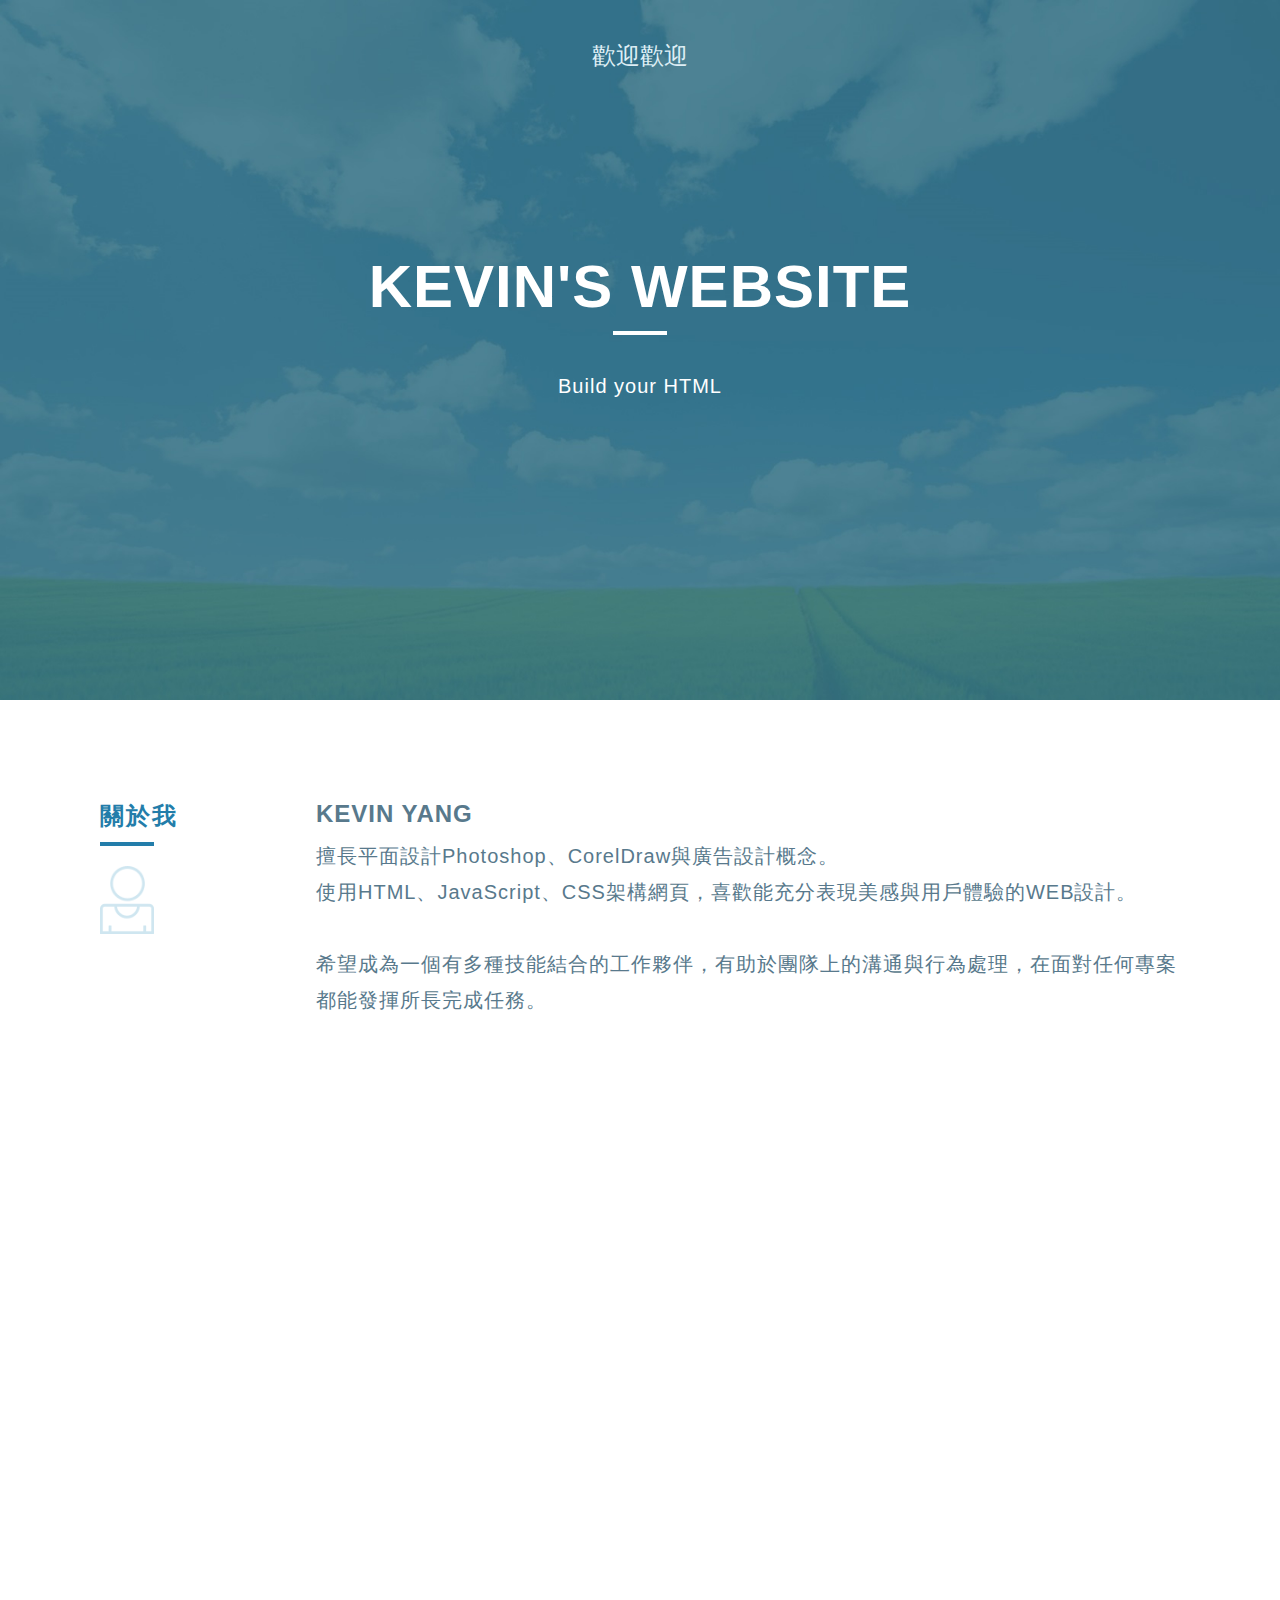
<file: index.html>
﻿<!DOCTYPE html>
<html>
	<head>
		<title>KEVIN'S WEBSITE</title>
		<meta name="viewport" content="width=device-width, initial-scale=1">
		<link rel="stylesheet" type="text/css" href="./normalize.css">
		<link rel="stylesheet" type="text/css" href="./mycss.css">
		<link rel="stylesheet" type="text/css" href="./animate.css">
        <link rel="shortcut icon" type="image/png" href="./images/icon.png"/>
	</head>

	<body>

		<div class="section-main">
			<div class="top">
				<h2>歡迎歡迎</h2>
			</div>
			<div class="nav wow fadeInUp">
				<h1>KEVIN'S WEBSITE</h1>
				<p>Build your HTML</p>
			</div>
		</div><!--landing page-->

		<div class="section-white">
			<div>
				<div class="title wow fadeInUp">
					<h2>關於我</h2>
					<img src="./images/about-icon.png">
				</div>

				<div class="content wow fadeInUp">
					<div class="profile">
						<h2>KEVIN YANG</h2>
						<p>擅長平面設計Photoshop、CorelDraw與廣告設計概念。</br>使用HTML、JavaScript、CSS架構網頁，喜歡能充分表現美感與用戶體驗的WEB設計。</br></br>希望成為一個有多種技能結合的工作夥伴，有助於團隊上的溝通與行為處理，在面對任何專案都能發揮所長完成任務。</p>
					</div>
				</div>
			</div>
		</div><!--關於我-->
		
		<div class="section-blue wow fadeInUp">
			<div>
				<div class="title wow fadeInUp">
					<h2>學經歷</h2>
					<img src="./images/exp-icon.png">
				</div>

				<div class="content wow fadeInUp">
					<div class="box">
						<h2>奇境坊</h2>
						<p>09 2016 - 12 2016</p>
						<h3>遊戲美術設計</h3>
					</div>
					<div class="box">
						<h2>廣告企業社</h2>
						<p>09 2014 - 07 2016</p>
						<h3>美工設計</h3>
					</div>
					<div class="box">
						<h2>中華大學</h2>
						<p>-</p>
						<h3>電機工程學系</h3>
					</div>
					<div class="box">
						<h2>國立竹東高中</h2>
						<p>-</p>
						<h3>普通科</h3>
					</div>
				</div>
			</div>
		</div><!--經歷-->

		<div class="section-white">
			<div>
				<div class="title wow fadeInUp">
					<h2>技能樹</h2>
					<img src="./images/skill-icon.png">
				</div>

				<div class="content wow fadeInUp">
					<div >
						<div class="skill-col">
							<h2>HTML+CSS+JAVASCRIPT</h2>
							<div class="processbar">
								<div class="barn" style="width:100%;"></div>
							</div>
						</div>
						<div class="skill-col">
							<h2>PHOTOSHOP</h2>
							<div class="processbar">
								<div class="barn" style="width:100%;"></div>
							</div>
						</div>
						<div class="skill-col">
							<h2>CORELDRAW</h2>
							<div class="processbar">
								<div class="barn" style="width:100%;"></div>
							</div>
						</div>
					</div>
				</div>
			</div>
		</div><!--技能樹-->
		
		<div class="section-blue wow fadeInUp">
			<div>
				<div class="nav wow fadeInUp">
					<h1>PORTFOLIO</h1>
				</div>
			</div>
		</div><!--作品集title-->

		<div class="section-white">
			<div>
				<div class="title wow fadeInUp">
					<h2>大型平面設計</h2>
					<img src="./images/adv-icon.png">
				</div>

				<div class="content wow fadeInUp">
					<div >
						<div class="profolio-col">
							<a class="fancybox-thumbs" data-fancybox-group="thumb" href="./protfolio/ad001.jpg"><img src="./pic/ad001.jpg"></a>
						</div>

						<div class="profolio-col">
							<a class="fancybox-thumbs" data-fancybox-group="thumb"  href="./protfolio/ad002.jpg"><img src="./pic/ad002.jpg"></a>
						</div>

						<div class="profolio-col">
							<a class="fancybox-thumbs" data-fancybox-group="thumb"  href="./protfolio/ad003.jpg"><img src="./pic/ad003.jpg"></a>
						</div>

						<div class="profolio-col">
							<a class="fancybox-thumbs" data-fancybox-group="thumb"  href="./protfolio/ad004.jpg"><img src="./pic/ad004.jpg"></a>
						</div>

						<div class="profolio-col">
							<a class="fancybox-thumbs" data-fancybox-group="thumb"  href="./protfolio/ad005.jpg"><img src="./pic/ad005.jpg"></a>
						</div>
						
						<div class="profolio-col">
							<a class="fancybox-thumbs" data-fancybox-group="thumb"  href="./protfolio/ad006.jpg"><img src="./pic/ad006.jpg"></a>
						</div>

						<div class="profolio-col">
							<a class="fancybox-thumbs" data-fancybox-group="thumb"  href="./protfolio/ad007.jpg"><img src="./pic/ad007.jpg"></a>
						</div>

					</div>
				</div>
			</div>
		</div><!--作品集1-->

		<div class="section-white">
			<div>
				<div class="title wow fadeInUp">
					<h2>2D美術</h2>
					<img src="./images/2d-icon.png">
				</div>

				<div class="content wow fadeInUp">
					<div >

						<div class="profolio-col">
							<a class="fancybox-thumbs" data-fancybox-group="thumb"  href="./protfolio/2d002.jpg"><img src="./pic/2d002.jpg"></a>
						</div>

						<div class="profolio-col">
							<a class="fancybox-thumbs" data-fancybox-group="thumb"  href="./protfolio/2d003.jpg"><img src="./pic/2d003.jpg"></a>
						</div>

						<div class="profolio-col">
							<a class="fancybox-thumbs" data-fancybox-group="thumb"  href="./protfolio/2d004.jpg"><img src="./pic/2d004.jpg"></a>
						</div>

						<div class="profolio-col">
							<a class="fancybox-thumbs" data-fancybox-group="thumb"  href="./protfolio/2d005.jpg"><img src="./pic/2d005.jpg"></a>
						</div>
						
						<div class="profolio-col">
							<a class="fancybox-thumbs" data-fancybox-group="thumb"  href="./protfolio/2d006.jpg"><img src="./pic/2d006.jpg"></a>
						</div>

						<div class="profolio-col">
							<a class="fancybox-thumbs" data-fancybox-group="thumb"  href="./protfolio/2d007.jpg"><img src="./pic/2d007.jpg"></a>
						</div>

						<div class="profolio-col">
							<a class="fancybox-thumbs" data-fancybox-group="thumb"  href="./protfolio/2d008.jpg"><img src="./pic/2d008.jpg"></a>
						</div>

						<div class="profolio-col">
							<a class="fancybox-thumbs" data-fancybox-group="thumb"  href="./protfolio/2d009.jpg"><img src="./pic/2d009.jpg"></a>
						</div>

						<div class="profolio-col">
							<a class="fancybox-thumbs" data-fancybox-group="thumb"  href="./protfolio/2d010.jpg"><img src="./pic/2d010.jpg"></a>
						</div>

					</div>
				</div>
			</div>
		</div><!--作品集2-->

		<div class="section-white">
			<div>
				<div class="title wow fadeInUp">
					<h2>WEB/UI/ICON</h2>
					<img src="./images/wui-icon.png">
				</div>

				<div class="content wow fadeInUp">
					<div >

						<div class="profolio-col">
							<a class="fancybox-thumbs" data-fancybox-group="thumb"  href="./protfolio/wui001.jpg"><img src="./pic/wui001.jpg"></a>
						</div>

						<div class="profolio-col">
							<a class="fancybox-thumbs" data-fancybox-group="thumb"  href="./protfolio/wui002.jpg"><img src="./pic/wui002.jpg"></a>
						</div>

						<div class="profolio-col">
							<a class="fancybox-thumbs" data-fancybox-group="thumb"  href="./protfolio/wui003.png"><img src="./pic/wui003.png"></a>
						</div>

					</div>
				</div>
			</div>
		</div><!--作品集3-->

		<div class="section-blue wow fadeInUp">
			<div>
				<div class="title wow fadeInUp">
					<h2>連絡我</h2>
					<img src="./images/contect-icon.png">
				</div>

				<div class="content wow fadeInUp">
					<div class="contect">
						<p>2016</p>
						<h2>poiupoiuer@gmail.com</h2>
					</div>
				</div>

			</div>
		</div><!--技能樹-->


	<!-- Add jQuery library -->
	<script type="text/javascript" src="./lib/jquery-1.10.1.min.js"></script>
	<!-- Add mousewheel plugin (this is optional) -->
	<script type="text/javascript" src="./lib/jquery.mousewheel-3.0.6.pack.js"></script>
	<!-- Add fancyBox main JS and CSS files -->
	<script type="text/javascript" src="./source/jquery.fancybox.js?v=2.1.5"></script>
	<link rel="stylesheet" type="text/css" href="./source/jquery.fancybox.css?v=2.1.5" media="screen" />
	<!-- Add Thumbnail helper (this is optional) -->
	<link rel="stylesheet" type="text/css" href="./source/helpers/jquery.fancybox-thumbs.css?v=1.0.7" />
	<script type="text/javascript" src="./source/helpers/jquery.fancybox-thumbs.js?v=1.0.7"></script>
	<!-- WOW.js -->
	<script type="text/javascript" src="./wow.min.js"></script>

	<script type="text/javascript">
		$(document).ready(function() {
			/*
			 *  Simple image gallery. Uses default settings
			 */

			$('.fancybox').fancybox();

			/*
			 *  Different effects
			 */

			// Change title type, overlay closing speed
			$(".fancybox-effects-a").fancybox({
				helpers: {
					title : {
						type : 'outside'
					},
					overlay : {
						speedOut : 0
					}
				}
			});

			// Disable opening and closing animations, change title type
			$(".fancybox-effects-b").fancybox({
				openEffect  : 'none',
				closeEffect	: 'none',

				helpers : {
					title : {
						type : 'over'
					}
				}
			});

			// Set custom style, close if clicked, change title type and overlay color
			$(".fancybox-effects-c").fancybox({
				wrapCSS    : 'fancybox-custom',
				closeClick : true,

				openEffect : 'none',

				helpers : {
					title : {
						type : 'inside'
					},
					overlay : {
						css : {
							'background' : 'rgba(238,238,238,0.85)'
						}
					}
				}
			});


			/*
			 *  Thumbnail helper. Disable animations, hide close button, arrows and slide to next gallery item if clicked
			 */

			$('.fancybox-thumbs').fancybox({
				prevEffect : 'none',
				nextEffect : 'none',

				closeBtn  : false,
				arrows    : false,
				nextClick : true,

				helpers : {
					thumbs : {
						width  : 50,
						height : 50
					}
				}
			});



		});
	</script>

	<script>
		 new WOW().init();
	</script>

	</body>
</html>
</file>
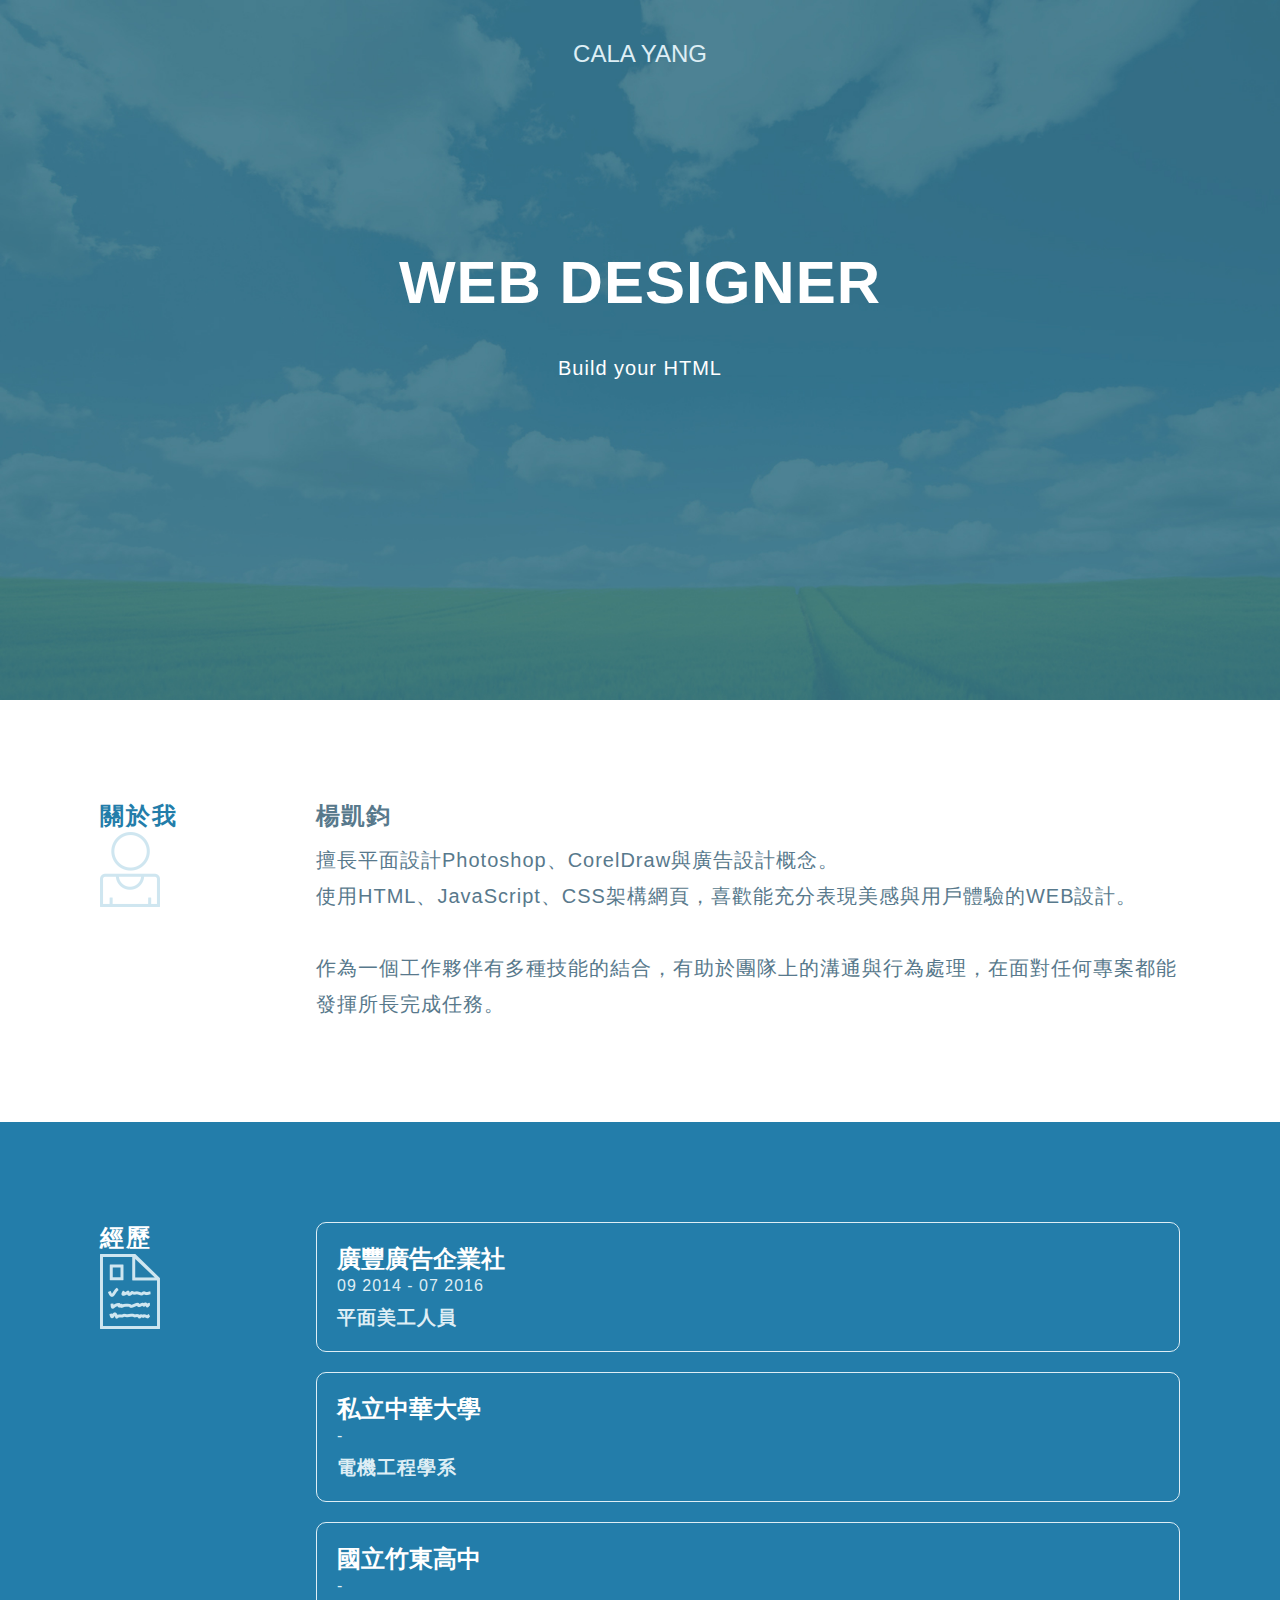
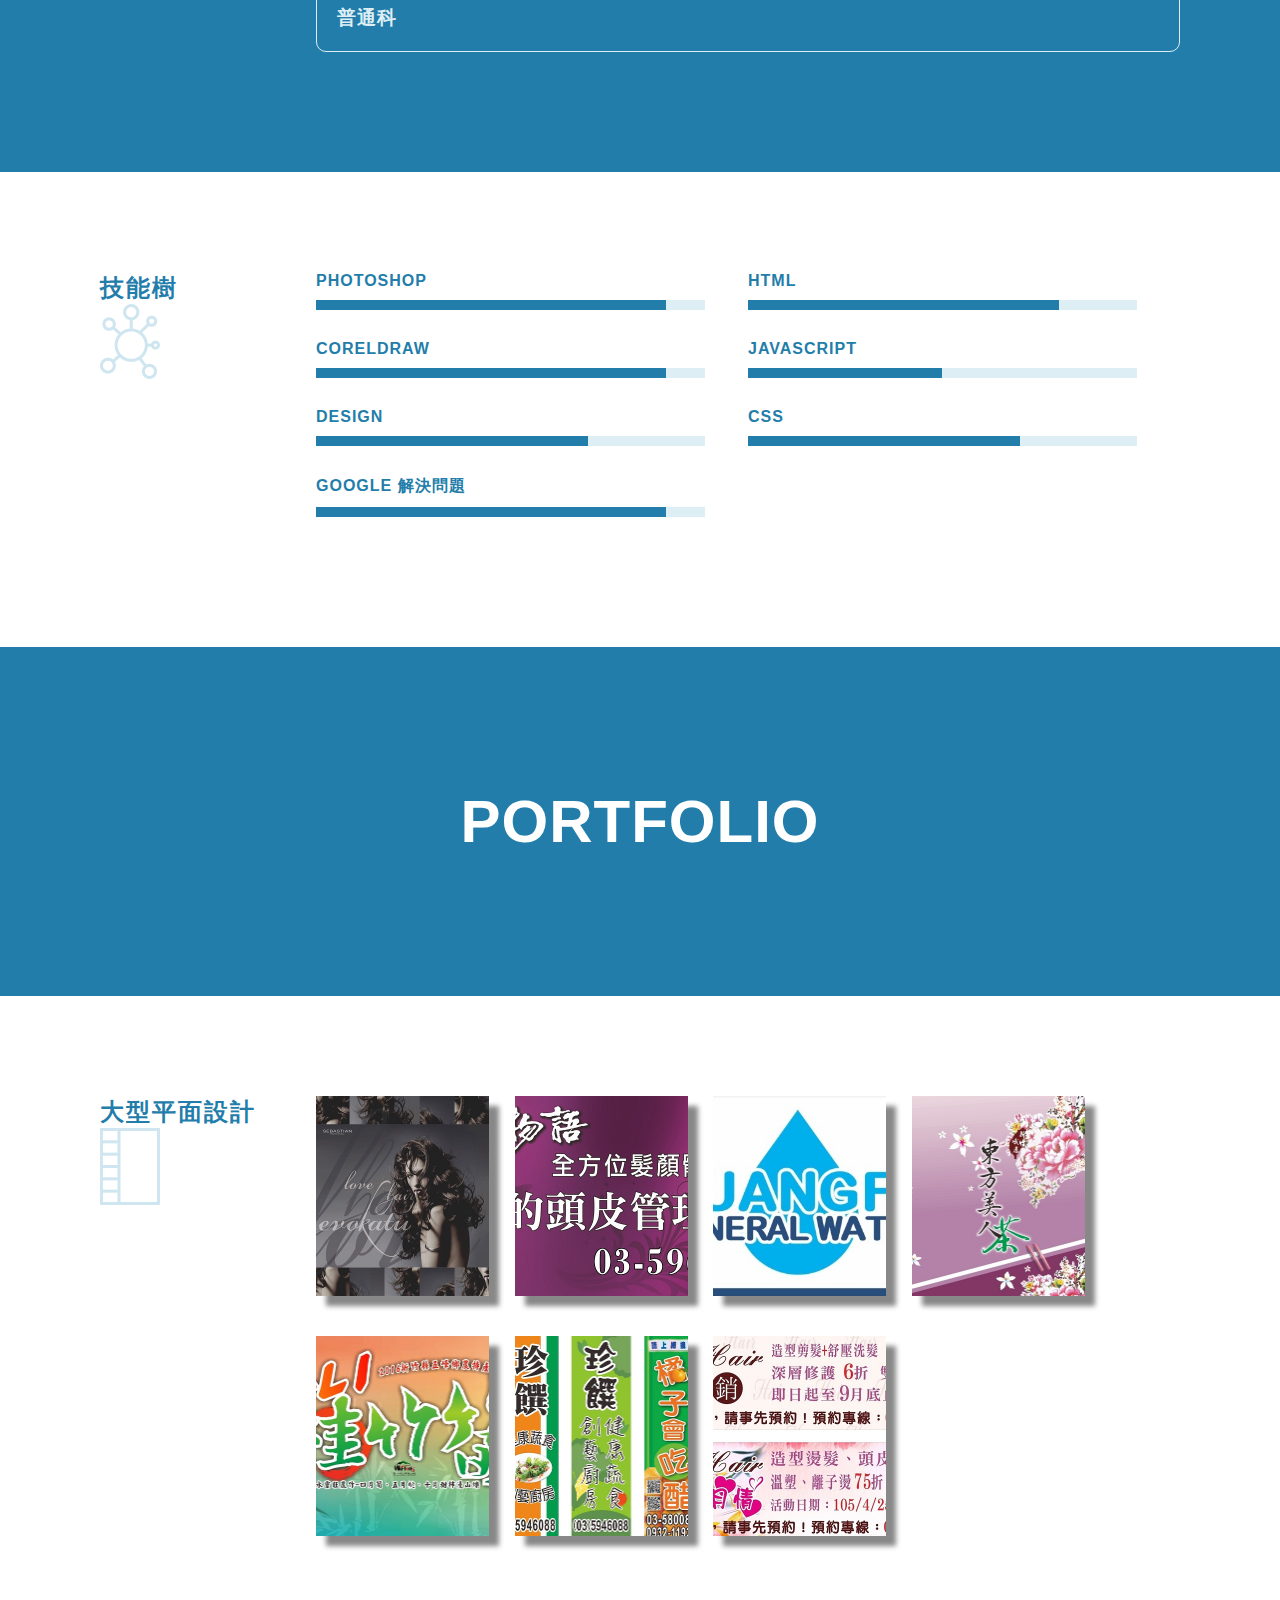
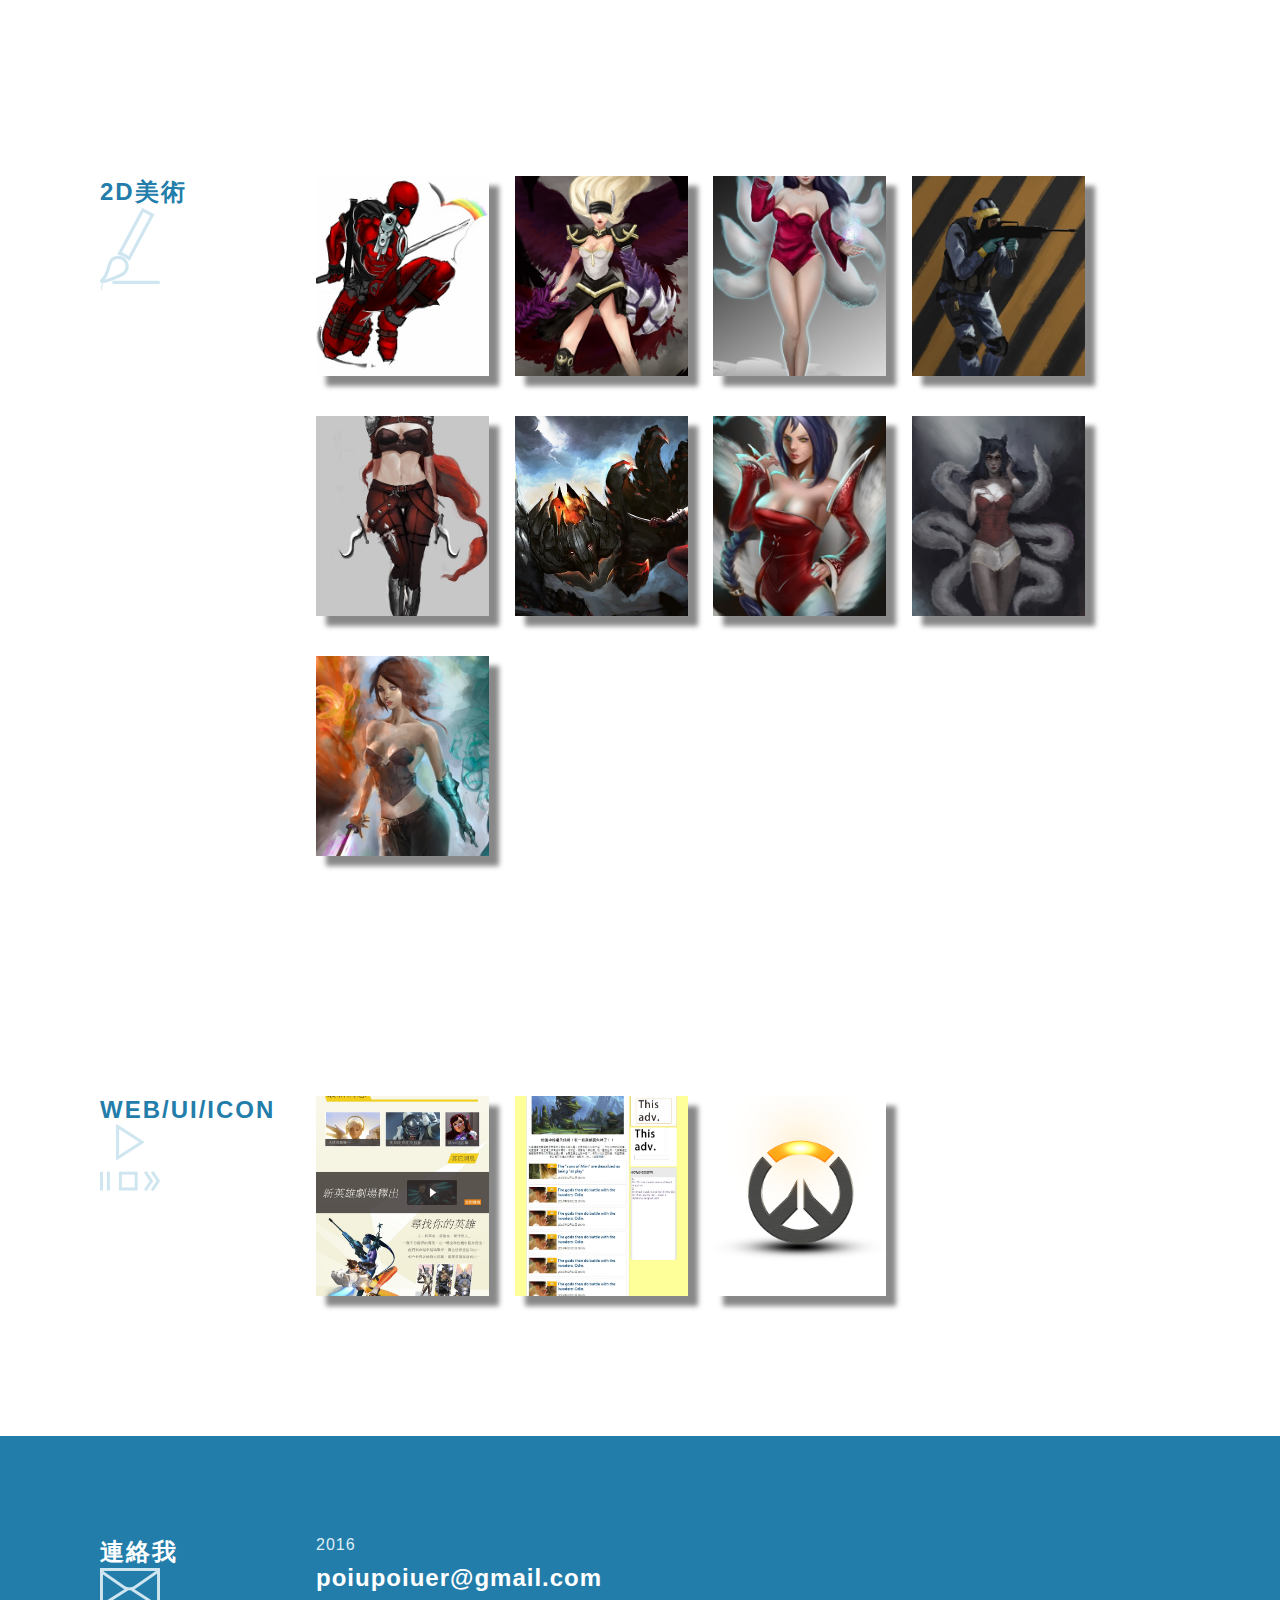
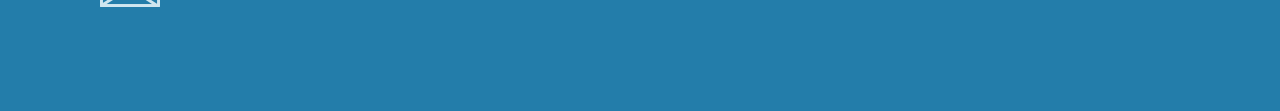
<file: mywebpage/index.html>
﻿<!DOCTYPE html>
<html>
	<head>
		<title>Resume</title>
		<link rel="stylesheet" type="text/css" href="mycss.css">
		<link rel="stylesheet" type="text/css" href="normalize.css">
	</head>

	<body>

		<div class="section-main">
			<div class="top">
				<h2>CALA YANG</h2>
			</div>
			<div class="nav">
				<h1>WEB DESIGNER</h1>
				<p>Build your HTML</p>
			</div>
		</div><!--landing page-->

		<div class="section-white">
			<div>
				<div class="title">
					<h2>關於我</h2>
					<img src="./images/about-icon.png">
				</div>

				<div class="content">
					<div class="profile">
						<h2>楊凱鈞</h2>
						<p>擅長平面設計Photoshop、CorelDraw與廣告設計概念。</br>使用HTML、JavaScript、CSS架構網頁，喜歡能充分表現美感與用戶體驗的WEB設計。</br></br>作為一個工作夥伴有多種技能的結合，有助於團隊上的溝通與行為處理，在面對任何專案都能發揮所長完成任務。</p>
					</div>
				</div>
			</div>
		</div><!--關於我-->
		
		<div class="section-blue">
			<div>
				<div class="title">
					<h2>經歷</h2>
					<img src="./images/exp-icon.png">
				</div>

				<div class="content">
					<div class="box">
						<h2>廣豐廣告企業社</h2>
						<p>09 2014 - 07 2016</p>
						<h3>平面美工人員</h3>
					</div>
					<div class="box">
						<h2>私立中華大學</h2>
						<p>-</p>
						<h3>電機工程學系</h3>
					</div>
					<div class="box">
						<h2>國立竹東高中</h2>
						<p>-</p>
						<h3>普通科</h3>
					</div>
				</div>
			</div>
		</div><!--經歷-->

		<div class="section-white">
			<div>
				<div class="title">
					<h2>技能樹</h2>
					<img src="./images/skill-icon.png">
				</div>

				<div class="content">
					<div >
						<div class="skill-col">
							<h2>PHOTOSHOP</h2>
							<div class="processbar">
								<div class="barn" style="width:90%;"></div>
							</div>
						</div>
						<div class="skill-col">
							<h2>HTML</h2>
							<div class="processbar">
								<div class="barn" style="width:80%;"></div>
							</div>
						</div>
						<div class="skill-col">
							<h2>CORELDRAW</h2>
							<div class="processbar">
								<div class="barn" style="width:90%;"></div>
							</div>
						</div>
						<div class="skill-col">
							<h2>JAVASCRIPT</h2>
							<div class="processbar">
								<div class="barn" style="width:50%;"></div>
							</div>
						</div>
						<div class="skill-col">
							<h2>DESIGN</h2>
							<div class="processbar">
								<div class="barn" style="width:70%;"></div>
							</div>
						</div>
						<div class="skill-col">
							<h2>CSS</h2>
							<div class="processbar">
								<div class="barn" style="width:70%;"></div>
							</div>
						</div>
						<div class="skill-col">
							<h2>GOOGLE 解決問題</h2>
							<div class="processbar">
								<div class="barn" style="width:90%;"></div>
							</div>
						</div>
					</div>
				</div>
			</div>
		</div><!--技能樹-->
		
		<div class="section-blue">
			<div>
				<div class="nav">
					<h1>PORTFOLIO</h1>
				</div>
			</div>
		</div><!--作品集title-->

		<div class="section-white">
			<div>
				<div class="title">
					<h2>大型平面設計</h2>
					<img src="./images/adv-icon.png">
				</div>

				<div class="content">
					<div >
						<div class="profolio-col">
							<a class="fancybox-thumbs" data-fancybox-group="thumb" href="./protfolio/ad001.jpg"><img src="./pic/ad001.jpg"></a>
						</div>

						<div class="profolio-col">
							<a class="fancybox-thumbs" data-fancybox-group="thumb"  href="./protfolio/ad002.jpg"><img src="./pic/ad002.jpg"></a>
						</div>

						<div class="profolio-col">
							<a class="fancybox-thumbs" data-fancybox-group="thumb"  href="./protfolio/ad003.jpg"><img src="./pic/ad003.jpg"></a>
						</div>

						<div class="profolio-col">
							<a class="fancybox-thumbs" data-fancybox-group="thumb"  href="./protfolio/ad004.jpg"><img src="./pic/ad004.jpg"></a>
						</div>

						<div class="profolio-col">
							<a class="fancybox-thumbs" data-fancybox-group="thumb"  href="./protfolio/ad005.jpg"><img src="./pic/ad005.jpg"></a>
						</div>
						
						<div class="profolio-col">
							<a class="fancybox-thumbs" data-fancybox-group="thumb"  href="./protfolio/ad006.jpg"><img src="./pic/ad006.jpg"></a>
						</div>

						<div class="profolio-col">
							<a class="fancybox-thumbs" data-fancybox-group="thumb"  href="./protfolio/ad007.jpg"><img src="./pic/ad007.jpg"></a>
						</div>

					</div>
				</div>
			</div>
		</div><!--作品集1-->

		<div class="section-white">
			<div>
				<div class="title">
					<h2>2D美術</h2>
					<img src="./images/2d-icon.png">
				</div>

				<div class="content">
					<div >

						<div class="profolio-col">
							<a class="fancybox-thumbs" data-fancybox-group="thumb"  href="./protfolio/2d002.jpg"><img src="./pic/2d002.jpg"></a>
						</div>

						<div class="profolio-col">
							<a class="fancybox-thumbs" data-fancybox-group="thumb"  href="./protfolio/2d003.jpg"><img src="./pic/2d003.jpg"></a>
						</div>

						<div class="profolio-col">
							<a class="fancybox-thumbs" data-fancybox-group="thumb"  href="./protfolio/2d004.jpg"><img src="./pic/2d004.jpg"></a>
						</div>

						<div class="profolio-col">
							<a class="fancybox-thumbs" data-fancybox-group="thumb"  href="./protfolio/2d005.jpg"><img src="./pic/2d005.jpg"></a>
						</div>
						
						<div class="profolio-col">
							<a class="fancybox-thumbs" data-fancybox-group="thumb"  href="./protfolio/2d006.jpg"><img src="./pic/2d006.jpg"></a>
						</div>

						<div class="profolio-col">
							<a class="fancybox-thumbs" data-fancybox-group="thumb"  href="./protfolio/2d007.jpg"><img src="./pic/2d007.jpg"></a>
						</div>

						<div class="profolio-col">
							<a class="fancybox-thumbs" data-fancybox-group="thumb"  href="./protfolio/2d008.jpg"><img src="./pic/2d008.jpg"></a>
						</div>

						<div class="profolio-col">
							<a class="fancybox-thumbs" data-fancybox-group="thumb"  href="./protfolio/2d009.jpg"><img src="./pic/2d009.jpg"></a>
						</div>

						<div class="profolio-col">
							<a class="fancybox-thumbs" data-fancybox-group="thumb"  href="./protfolio/2d010.jpg"><img src="./pic/2d010.jpg"></a>
						</div>

					</div>
				</div>
			</div>
		</div><!--作品集2-->

		<div class="section-white">
			<div>
				<div class="title">
					<h2>WEB/UI/ICON</h2>
					<img src="./images/wui-icon.png">
				</div>

				<div class="content">
					<div >

						<div class="profolio-col">
							<a class="fancybox-thumbs" data-fancybox-group="thumb"  href="./protfolio/wui001.jpg"><img src="./pic/wui001.jpg"></a>
						</div>

						<div class="profolio-col">
							<a class="fancybox-thumbs" data-fancybox-group="thumb"  href="./protfolio/wui002.jpg"><img src="./pic/wui002.jpg"></a>
						</div>

						<div class="profolio-col">
							<a class="fancybox-thumbs" data-fancybox-group="thumb"  href="./protfolio/wui003.png"><img src="./pic/wui003.png"></a>
						</div>

					</div>
				</div>
			</div>
		</div><!--作品集3-->

		<div class="section-blue">
			<div>
				<div class="title">
					<h2>連絡我</h2>
					<img src="./images/contect-icon.png">
				</div>

				<div class="content">
					<div class="contect">
						<p>2016</p>
						<h2>poiupoiuer@gmail.com</h2>
					</div>
				</div>

			</div>
		</div><!--技能樹-->


	<!-- Add jQuery library -->
	<script type="text/javascript" src="./lib/jquery-1.10.1.min.js"></script>
	<!-- Add mousewheel plugin (this is optional) -->
	<script type="text/javascript" src="./lib/jquery.mousewheel-3.0.6.pack.js"></script>
	<!-- Add fancyBox main JS and CSS files -->
	<script type="text/javascript" src="./source/jquery.fancybox.js?v=2.1.5"></script>
	<link rel="stylesheet" type="text/css" href="./source/jquery.fancybox.css?v=2.1.5" media="screen" />
	<!-- Add Thumbnail helper (this is optional) -->
	<link rel="stylesheet" type="text/css" href="./source/helpers/jquery.fancybox-thumbs.css?v=1.0.7" />
	<script type="text/javascript" src="./source/helpers/jquery.fancybox-thumbs.js?v=1.0.7"></script>

	<script type="text/javascript">
		$(document).ready(function() {
			/*
			 *  Simple image gallery. Uses default settings
			 */

			$('.fancybox').fancybox();

			/*
			 *  Different effects
			 */

			// Change title type, overlay closing speed
			$(".fancybox-effects-a").fancybox({
				helpers: {
					title : {
						type : 'outside'
					},
					overlay : {
						speedOut : 0
					}
				}
			});

			// Disable opening and closing animations, change title type
			$(".fancybox-effects-b").fancybox({
				openEffect  : 'none',
				closeEffect	: 'none',

				helpers : {
					title : {
						type : 'over'
					}
				}
			});

			// Set custom style, close if clicked, change title type and overlay color
			$(".fancybox-effects-c").fancybox({
				wrapCSS    : 'fancybox-custom',
				closeClick : true,

				openEffect : 'none',

				helpers : {
					title : {
						type : 'inside'
					},
					overlay : {
						css : {
							'background' : 'rgba(238,238,238,0.85)'
						}
					}
				}
			});


			/*
			 *  Thumbnail helper. Disable animations, hide close button, arrows and slide to next gallery item if clicked
			 */

			$('.fancybox-thumbs').fancybox({
				prevEffect : 'none',
				nextEffect : 'none',

				closeBtn  : false,
				arrows    : false,
				nextClick : true,

				helpers : {
					thumbs : {
						width  : 50,
						height : 50
					}
				}
			});



		});
	</script>

	</body>
</html>
</file>
<file: mycss.css>
* { 
	font-family:Arial,Microsoft JhengHei; 
	margin: 0;
	padding: 0;
}

.section-main {
	width: 100%;
	height: 700px;
	background: url(./images/bg.jpg) no-repeat;
	background-size: cover;
	color: #deeef5;
}

.section-main h2 {
 	font-weight: 100;
}

.section-main p {
	font-size: 20px;
	letter-spacing: 1px;
}

.top {
	padding: 40px 0 140px 0;
	text-align: center;
}

.nav {
	font-size: 30px;
	color: white;
	letter-spacing: 1px;
	text-align: center;
}

.nav h1:after {
	content: ' ';
	width: 50px;
	display: block;
	border: 2px solid #fff;
	margin: 10px auto;
}

.section-white {
	padding: 100px;
	overflow:hidden;
	background-color:white;
}

.section-white h2 {
	color: rgba(35,125,170,1);
}

.section-white .title h2:after {
	content: '';
	width: 50px;
	border: 2px solid rgba(35,125,170,1);
	margin: 10px 0 20px;
	display: block;
}

.section-white p {
	color: #58798c;
}

.section-blue {
	padding: 100px;
	overflow:auto;
	background-color: rgba(35,125,170,1);
}

.section-blue h2 {
	color: white;
}

.section-blue .title h2:after {
	content: '';
	width: 50px;
	border: 2px solid white;
	margin: 10px 0 20px;
	display: block;
}

.section-blue p {
	color: #deeef5;
}

.title {
	min-width: 160px;
	width: 20%;
	float: left;
}

.title h2 {
	letter-spacing: 2px;
}

.title img {
	width: 54px;
}

.content{
	width: 80%;
	float: left;
}

.box {
	width: 100%;
	border: 1px solid #deeef5;
	border-radius: 10px ;
	box-sizing: border-box;
	padding: 20px;
	margin-bottom: 20px;
}

.box p {
	letter-spacing: 1px;
	margin: 2px 0 0;
}

.box h3 {
	letter-spacing: 1px;
	color: #deeef5;
	margin: 10px 0 0;
}

.box:hover {
	background: rgba(150,200,220,0.3);
	transition: background 0.5s;
}

.skill-col {
	width: 50%;
	float: left;
}

.skill-col h2 {
	font-size: 16px;
	letter-spacing: 1px;
}

.processbar {
	width: 90%;
	height: 10px;
	background-color: #deeef5;
	margin: 10px 0 30px;
}

.processbar:hover {
	opacity: 0.5;
	transition: opacity 0.5s;
}

.barn {
	background: linear-gradient(to right, rgba(35,125,170,1) 0%, rgba(80,170,210,1) 100%);
	height: 100%;
}
.barn:hover {
	opacity: 0.5;
	transition: opacity 0.5s;
}

.profile h2 {
	color: #58798c;
	letter-spacing: 1px;
}

.profile p {
	font-size: 20px;
	margin: 10px 0 0;
	letter-spacing: 1px;
	line-height: 36px;
}

.profolio-col {
	width: 20%;
	height: 200px;
	float: left;
	margin: 0 3% 40px 0;
}

.profolio-col img {
	width: 100%;
	height: 100%;
	box-shadow: 10px 10px 5px #888888;
	object-fit: cover;
}

.contect {
	letter-spacing: 1px;
}

.contect p {
	margin-bottom: 10px;
}

@media screen and (max-width:1200px) {

	.title {
		margin-bottom:20px; 
	}

	.section-white {
		padding: 100px 30px;
	}

	.section-blue {
		padding: 100px 30px;
		transition:padding 1s;
	}

	.section-blue h1 {
		font-size: 50px;
	}

	.skill-col {
		width: 100%;
		transition:width 1s;
	}

	.processbar {
		width: 100%;
	}

	.content {
		width: 100%;
		float: both;
	}

	.skill-col {
		width: 100%;
	}

	.profolio-col {
		width: 30%;
		height: 120px;
	}

}
@media screen and (max-width:768px) {

	.section-white {
		padding: 30px;
	}

	.section-blue {
		padding: 30px;
	}

	.section-blue h1 {
		font-size: 50px;
	}
	
}
</file>
<file: mywebpage/mycss.css>
* { 
	font-family:Arial,Microsoft JhengHei; 
	margin: 0;
	padding: 0;
}

.section-main {
	width: 100%;
	height: 700px;
	background: url(images/bg.jpg) no-repeat;
	background-size: cover;
	color: #deeef5;
}

.section-main h2 {
 	font-weight: 100;
}

.section-main p {
	font-size: 20px;
	letter-spacing: 1px;
}

.top {
	padding: 40px 0 140px 0;
	text-align: center;
}

.nav {
	font-size: 30px;
	color: white;
	letter-spacing: 1px;
	text-align: center;
}

.section-white {
	padding: 100px;
	overflow:auto;
	background-color:white;
}

.section-white h2 {
	color: rgba(35,125,170,1);
}

.section-white p {
	color: #58798c;
}

.section-blue {
	padding: 100px;
	overflow:auto;
	background-color: rgba(35,125,170,1);
}

.section-blue h2 {
	color: white;
}

.section-blue p {
	color: #deeef5;
}

.title {
	width: 20%;
	float: left;
}

.title h2 {
	letter-spacing: 2px;
}

.content{
	width: 80%;
	float: left;
}

.box {
	width: 100%;
	border: 1px solid #deeef5;
	border-radius: 10px ;
	box-sizing: border-box;
	padding: 20px;
	margin-bottom: 20px;
}

.box p {
	letter-spacing: 1px;
	margin: 2px 0 0;
}

.box h3 {
	letter-spacing: 1px;
	color: #deeef5;
	margin: 10px 0 0;
}

.skill-col {
	width: 50%;
	float: left;
}

.skill-col h2 {
	font-size: 16px;
	letter-spacing: 1px;
}

.processbar {
	width: 90%;
	height: 10px;
	background-color: #deeef5;
	margin: 10px 0 30px;
}

.barn {
	background-color: rgba(35,125,170,1);
	height: 100%;
}

.profile h2 {
	color: #58798c;
	letter-spacing: 1px;
}

.profile p {
	font-size: 20px;
	margin: 10px 0 0;
	letter-spacing: 1px;
	line-height: 36px;
}

.profolio-col {
	width: 20%;
	height: 200px;
	float: left;
	margin: 0 3% 40px 0;
}

.profolio-col img {
	width: 100%;
	height: 100%;
	box-shadow: 10px 10px 5px #888888;
	object-fit: cover;
}

.contect {
	letter-spacing: 1px;
}

.contect p {
	margin-bottom: 10px;
}
</file>
